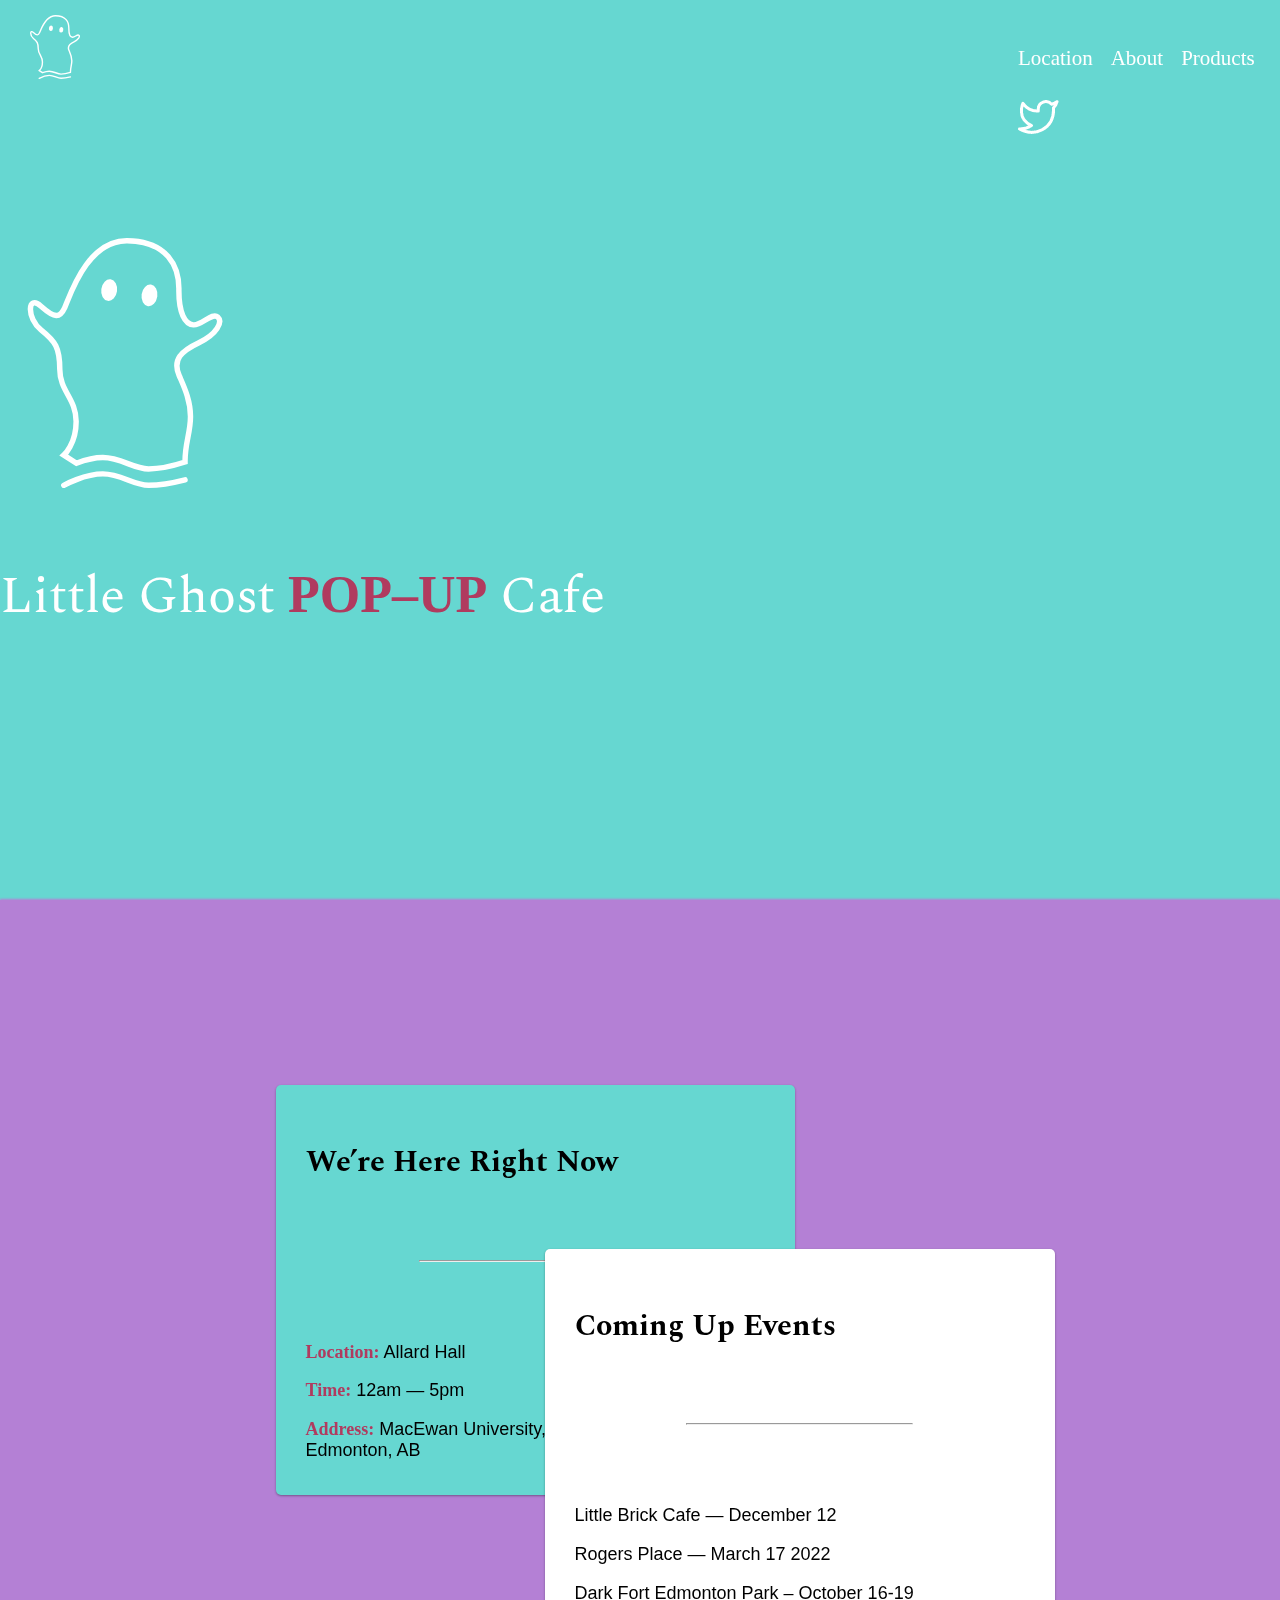
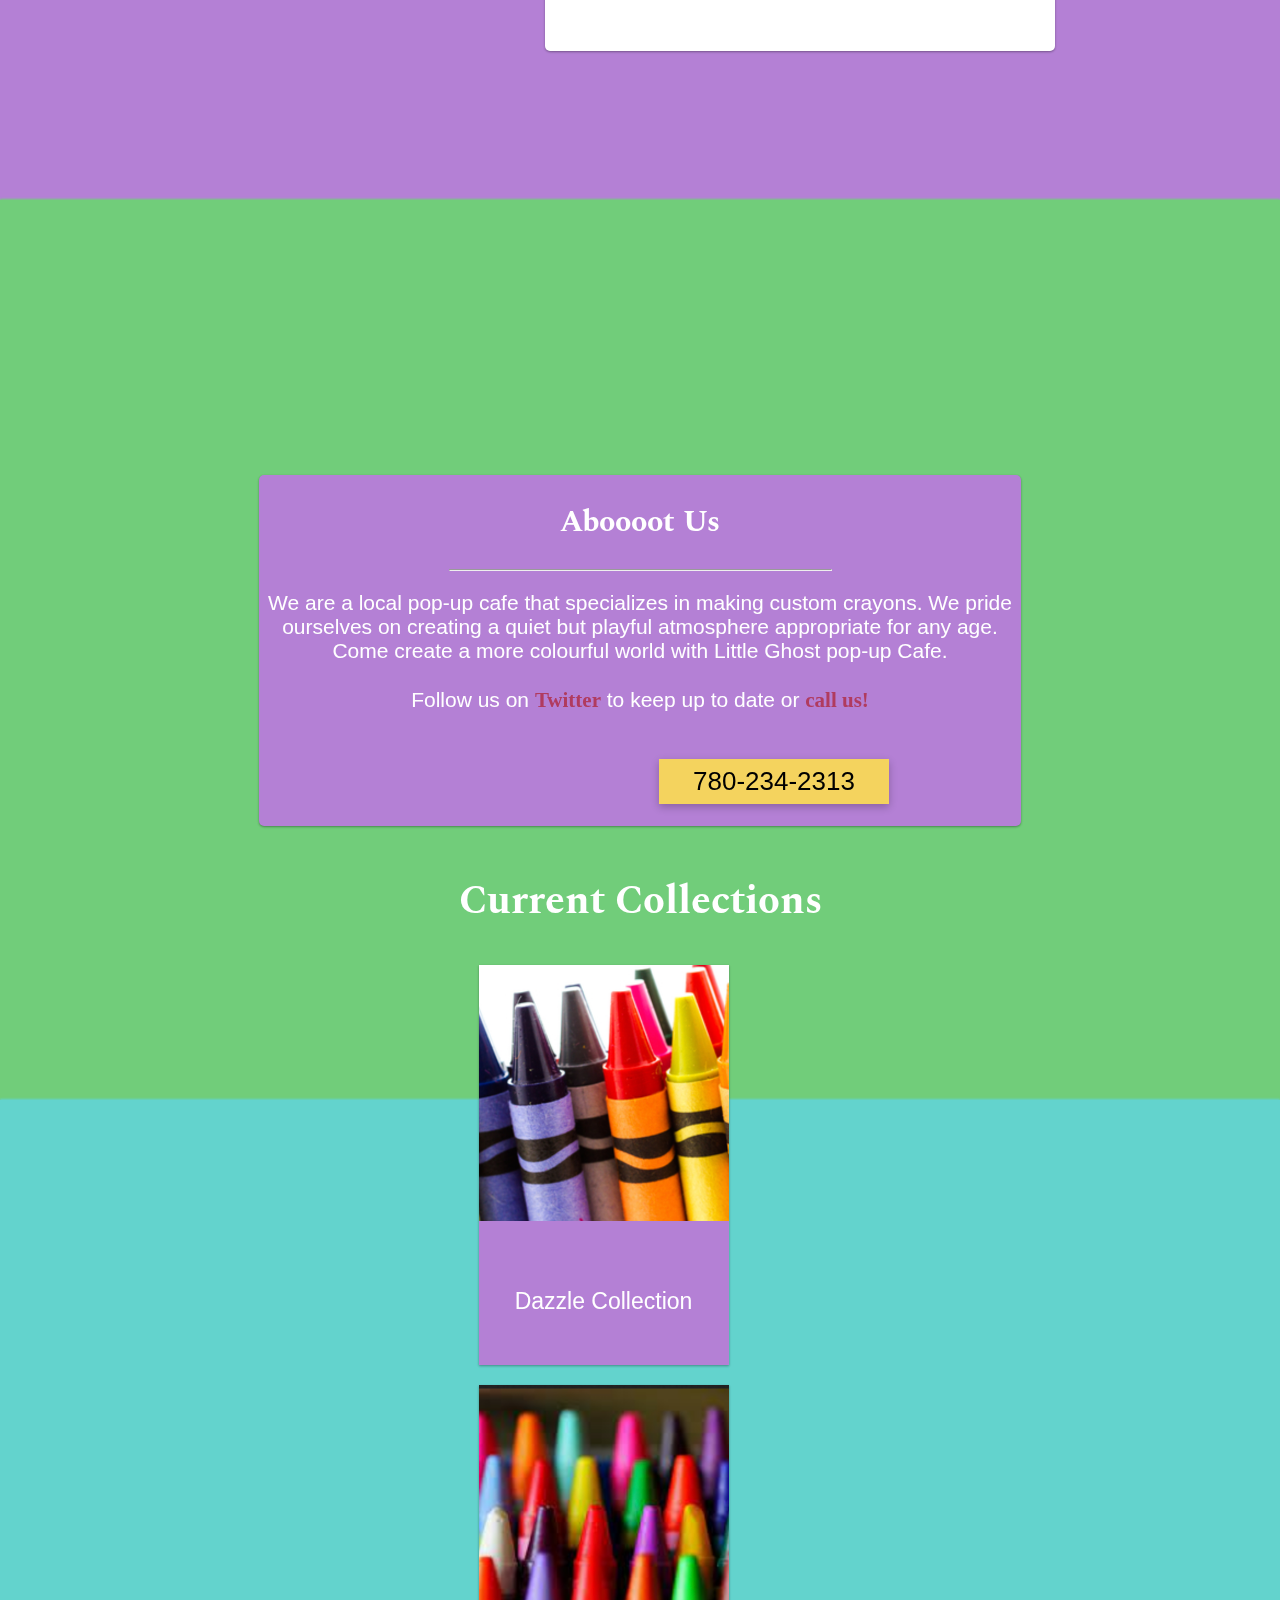
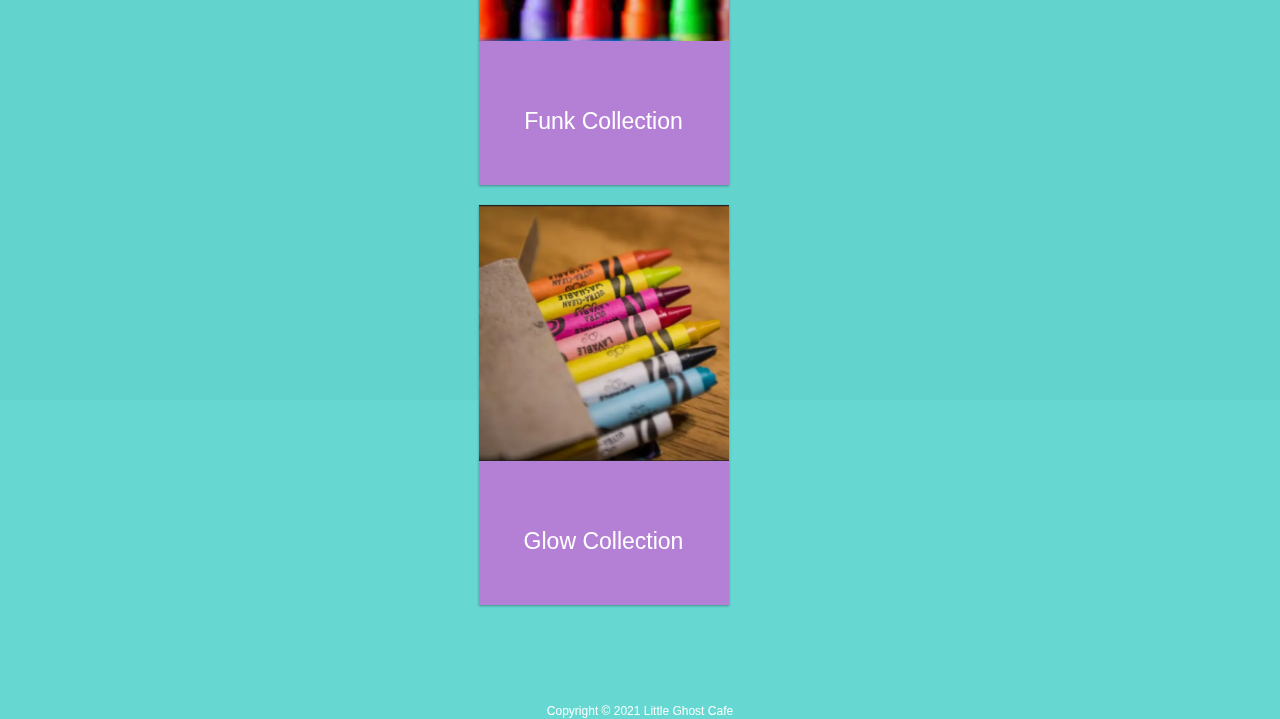
<file: index.html>
<!DOCTYPE html>
<html lang="en">
	<head> 
		

		<meta charset="UTF-8">
		<meta name="viewport" content="width=device-width, initial-scale=1">

		<link rel="stylesheet" type="text/css" href="css/normalize.css">


<!--------- Bootstrap -------------->



		<link href="https://cdn.jsdelivr.net/npm/bootstrap@5.1.3/dist/css/bootstrap.min.css" rel="stylesheet" integrity="sha384-1BmE4kWBq78iYhFldvKuhfTAU6auU8tT94WrHftjDbrCEXSU1oBoqyl2QvZ6jIW3" crossorigin="anonymous">

<!--------- CSS -------------->
		<link rel="stylesheet" type="text/css" href="css/style.css">

<!--------- Fonts -------------->

		<link rel="preconnect" href="https://fonts.googleapis.com">
		<link rel="preconnect" href="https://fonts.gstatic.com" crossorigin>
		<link href="https://fonts.googleapis.com/css2?family=Spectral:wght@400;700&display=swap" rel="stylesheet">




		<title>Little Ghost Cafe</title>



		<!--
			Inspired by: https://medium.com/@sanjeevy133/card-stack-scroll-effect-486cc3b55312
		-->

	</head>



	<body>
		<header class="container-fluid">
			<div class="row">
				<div class="col-12">

			
					<nav class="navigation-bar">
						<div class="logo">
							<a href="index.html"><img src=images/Ghost_Logo_White.svg alt="Logo"></a>
						</div>
					    <ul>
					        <li><a href="#stack__card3">Location</a></li>
					        <li><a href="#">About</a></li>
					        <li><a href="#">Products</a></li>
					        <li id="twitter-icon"><a href="http://www.twitter.com" target="_blank"><img src="images/twitter-icon.png" alt="Twitter"></a></li>
					    </ul>
					</nav>

				</div>
			</div> 
		</header>



		<div class="stack">

			<div class="stack__card1">

				<div class="container col-lg-12">

					<div class="row">

						<object data="images/Ghost_Logo_White.svg" width="250" height="250"> </object>

					</div>


					<div class="row" id="hero_text">

						<h1>Little Ghost <span>POP–UP</span> Cafe</h1>
					</div>

				
				</div>


			
			</div>


			<div class="stack__card2">

				<div class="container" id="location1">

					<div class="row">
						
						<div class="col-sm-3 col-md-7" id="location_card1">
							<h3> We’re Here Right Now</h3>
							<hr style="width:50%;text-align:left;margin-left: 45vp">
							<p> <span>Location:</span> Allard Hall </p>
							<p> <span>Time:</span> 12am — 5pm</p>
							<p>	<span>Address:</span> MacEwan University, 11110 104 Ave NW, Edmonton, AB</p>
							
						</div>

						<button type="button" class="btn btn-primary"><svg xmlns="http://www.w3.org/2000/svg" width="25" height="25" viewBox="0 0 25 25"><path d="M12 0c-4.198 0-8 3.403-8 7.602 0 4.198 3.469 9.21 8 16.398 4.531-7.188 8-12.2 8-16.398 0-4.199-3.801-7.602-8-7.602zm0 11c-1.657 0-3-1.343-3-3s1.343-3 3-3 3 1.343 3 3-1.343 3-3 3z"/></svg></button>
					</div>
				</div>

				<div class="container" id="location2">
					<div class="row">
						
						<div class="col-sm-7 col-lg-9" id="location_card2">
							<h3>Coming Up Events</h3>
							<hr style="width:50%;text-align:left;margin-left: 30vp">
							<p> Little Brick Cafe — December 12 </p>
							<p> Rogers Place — March 17 2022</p>
							<p> Dark Fort Edmonton Park – October 16-19</p>
							
						</div>
						
					</div>
				</div>

			</div>


			<div class="stack__card3">

					<div class="container " id="about">

						<div class="row">
						
							<div class="col-sm-6 col-lg-10" id="about_text">
								<h3>Aboooot Us</h3>
								<hr>
								<p> We are a local pop-up cafe that specializes in making custom crayons. We pride ourselves on creating a quiet but playful atmosphere appropriate for any age. Come create a more colourful world with Little Ghost pop-up Cafe.
								<br> 
								<br>
								Follow us on <span>Twitter</span> to keep up to date or <span>call us!</span></p>
							</div>
					
						</div>
							<button type="button" class="btn btn-primary">780-234-2313</button>
					</div>
			</div>



			<div class="stack__card4">
				<div class="container">

					<div class="row">
						<div class="col-sm-6">
							<h3>Current Collections</h3>
						</div>
					</div>
					<div class="row">
					
					
						<div class="card text-center" style="width: 18rem;">

							  <a href="interior.html"><img class="card-img-top" src="images/crayon.png" alt="Card image cap"></a>

							  <div class="card-body">

							   	 	<p class="card-text">Dazzle Collection</p>

							  </div>

						</div>

						<div class="card text-center" style="width: 18rem;">

							  <img class="card-img-top" src="images/crayon2.png" alt="Card image cap">

							  <div class="card-body">

							    	<p class="card-text">Funk Collection</p>

							  </div>

						</div>


						<div class="card text-center" style="width: 18rem;">

							  <img class="card-img-top" src="images/crayon3.png" alt="Card image cap">

							  <div class="card-body">

							   	 	<p class="card-text">Glow Collection</p>

							  </div>

						</div>
					</div>

				<footer id="ft">
					<div class="container">
						<div class="row">
							<div class=" col-sm-6">
								<p>Copyright &copy; 2021 Little Ghost Cafe</p>
							</div>
						</div>
					</div>
				</footer>

			</div>
	</body>
</file>
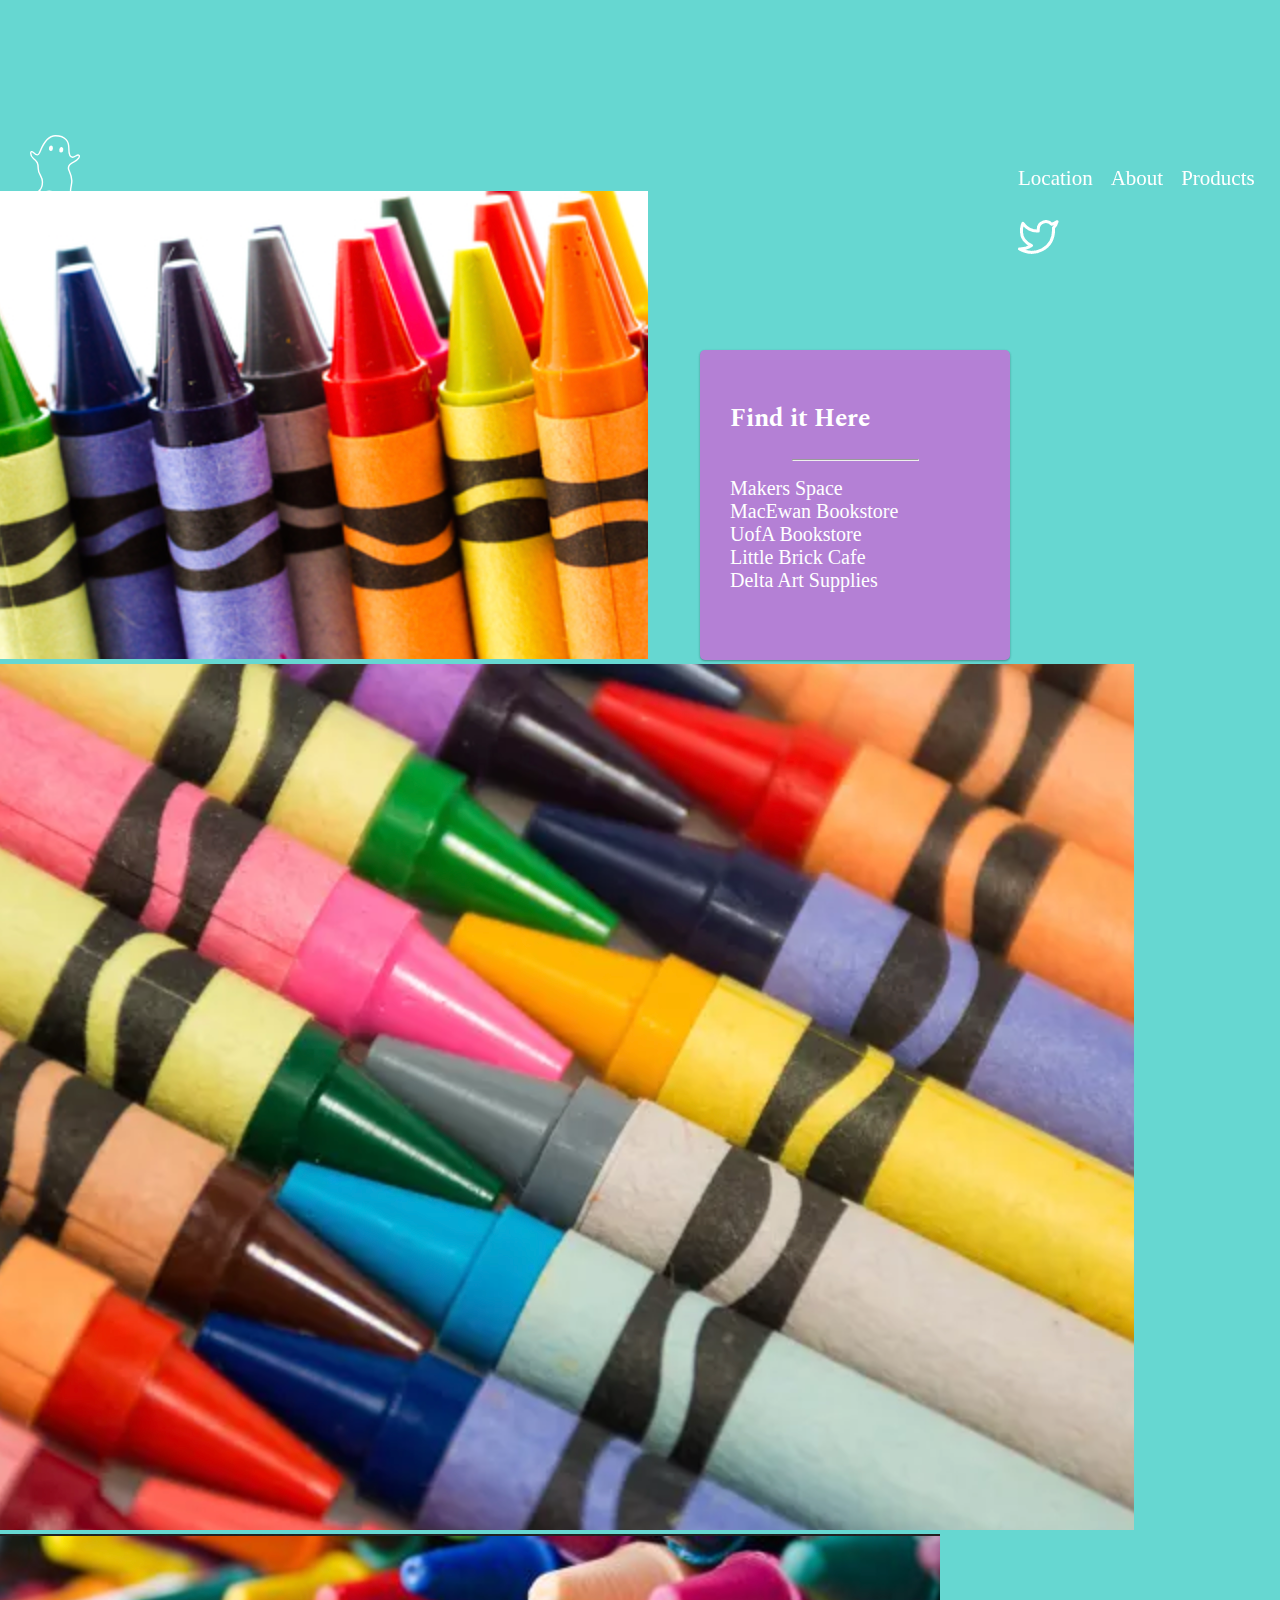
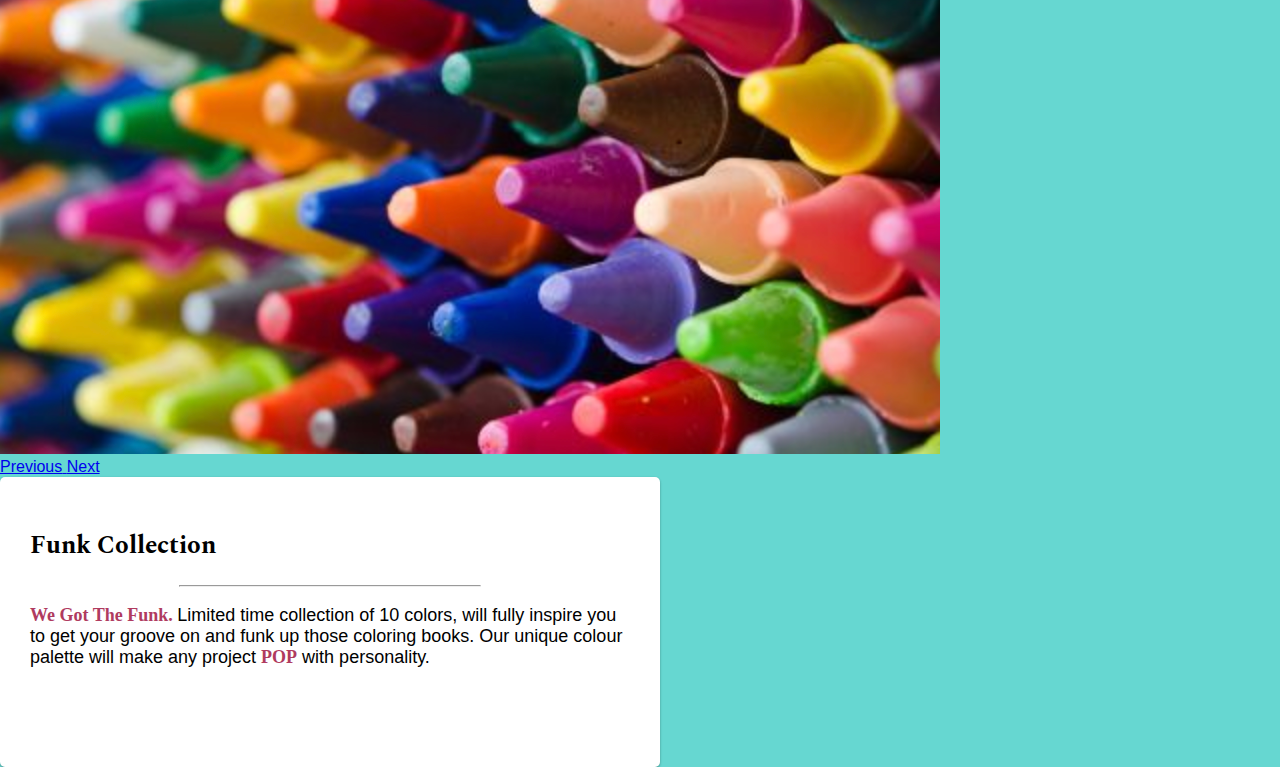
<file: interior.html>
<!DOCTYPE html>
<html lang="en">
	<head> 
		

		<meta charset="UTF-8">
		<meta name="viewport" content="width=device-width, initial-scale=1">

		<link rel="stylesheet" type="text/css" href="css/normalize.css">


<!--------- Bootstrap -------------->



		<link href="https://cdn.jsdelivr.net/npm/bootstrap@5.1.3/dist/css/bootstrap.min.css" rel="stylesheet" integrity="sha384-1BmE4kWBq78iYhFldvKuhfTAU6auU8tT94WrHftjDbrCEXSU1oBoqyl2QvZ6jIW3" crossorigin="anonymous">

<!--------- CSS -------------->
		<link rel="stylesheet" type="text/css" href="css/style.css">

<!--------- Fonts -------------->

		<link rel="preconnect" href="https://fonts.googleapis.com">
		<link rel="preconnect" href="https://fonts.gstatic.com" crossorigin>
		<link href="https://fonts.googleapis.com/css2?family=Spectral:wght@400;700&display=swap" rel="stylesheet">




		<title>Little Ghost Cafe Product Page</title>



		<!--
			Inspired by: https://medium.com/@sanjeevy133/card-stack-scroll-effect-486cc3b55312
		-->

	</head>


	
	<body>

		<header class="container-fluid">
			<div class="row" id="nav">
				<div class="col">

			
					<nav class="navigation-bar">
					    <div class="logo">
							<a href="index.html"><img src=images/Ghost_Logo_White.svg alt="Logo"></a>
						</div>
					    <ul>
					        <li><a href="index.html">Location</a></li>
					        <li><a href="index.html">About</a></li>
					        <li><a href="index.html">Products</a></li>
					        <li id="twitter-icon"><a href="http://www.twitter.com" target="_blank"><img src="images/twitter-icon.png" alt="Twitter"></a></li>
					    </ul>
					</nav>

				</div>
			</div> 
		</header>


		<div class="container"> 
			<div class="row" id="product-content">
				
				<div class="col-5 col-lg-5 col-md-4">

					<div id="carouselExampleIndicators" class="carousel slide" data-ride="carousel">
					  <ol class="carousel-indicators">
					    <li data-target="#carouselExampleIndicators" data-slide-to="0" class="active"></li>
					    <li data-target="#carouselExampleIndicators" data-slide-to="1"></li>
					    <li data-target="#carouselExampleIndicators" data-slide-to="2"></li>
					  </ol>
					  <div class="carousel-inner">
					    <div class="carousel-item active">
					      <img class="d-block w-100" src="images/crayon.png" alt="First slide">
					    </div>
					    <div class="carousel-item">
					      <img class="d-block w-100" src="images/crayon4.png" alt="Second slide">
					    </div>
					    <div class="carousel-item">
					      <img class="d-block w-100" src="images/crayon5.png" alt="Third slide">
					    </div>
					  </div>
					  <a class="carousel-control-prev" href="#carouselExampleIndicators" role="button" data-slide="prev">
					    <span class="carousel-control-prev-icon" aria-hidden="true"></span>
					    <span class="sr-only">Previous</span>
					  </a>
					  <a class="carousel-control-next" href="#carouselExampleIndicators" role="button" data-slide="next">
					    <span class="carousel-control-next-icon" aria-hidden="true"></span>
					    <span class="sr-only">Next</span>
					  </a>
					</div>
				</div>

				<div class="col-lg-5" id="product-description">
					<div id="location_card1">
							<h3> Funk Collection</h3>
							<hr style="width:50%;text-align:left;margin-left: 45vp">
							<p> <span>We Got The Funk. </span>Limited time collection of 10 colors, will fully inspire you to get your groove on and funk up those coloring books. Our unique colour palette will make any project <span>POP</span> with personality. </p>
							
					</div>
				</div>
				<div class="col-lg-3" id="product-location">
					<div id="location_card1">
							<h3> Find it Here</h3>
							<hr style="width:50%;text-align:left;margin-left: 45vp">
							 <ul>
					        <li><a href="#">Makers Space</a></li>
					        <li><a href="#">MacEwan Bookstore</a></li>
					        <li><a href="#">UofA Bookstore</a></li>
					        <li><a href="#">Little Brick Cafe</a></li>
					        <li><a href="#">Delta Art Supplies</a></li>
	
					    </ul>
					</div>
				</div>
			</div>

		</div> <!--- Conatiner--->


	</body>
</html>
</file>
<file: css/style.css>
/* CSS STYLE SHEET */


/* clearfix */
.clearfix:before,
.clearfix:after {
    content: " ";
    display: table;
}

.clearfix:after {
    clear: both;
}

/* Media que reminder

// Small devices (landscape phones, 576px and up)
@media (min-width: 576px) { ... }

// Medium devices (tablets, 768px and up)
@media (min-width: 768px) { ... }

// Large devices (desktops, 992px and up)
@media (min-width: 992px) { ... }

// Extra large devices (large desktops, 1200px and up)
@media (min-width: 1200px) { ... }



 __________  Colors _________

Light Blue #66D7D1
Purple 	   #B480D5
Green	   #71CD7A

Button yellow #F4D35E

White	   #ffffff
Black	   #000000


*/


/* +++++++++++++ Typography ++++++++++++++++++*/

body {
   font-family: "HelveticaNeue-Light", "Helvetica Neue Light", "Helvetica Neue", Helvetica, Arial, "Lucida Grande", sans-serif; 
   font-weight: 300;
   color: #000000;
   background-color:#66D7D1 ;
}


p{
	font-size: 18px;

}


/* __________  H tags  _________*/

h1 {
	font-family: 'Spectral', serif; /* ------- Litte Ghost Brand Font*/
	font-size: 52px;
	font-weight: 400;
}


h2 {
	font-size: 46px;
}


h3 {
	font-size: 30px;
	font-family: 'Spectral', serif; /* ------- Litte Ghost Brand Font*/
	font-weight: 700;
}


h4 {
	font-size: 34px;
}


/* (((((((((((((((((((((((((((((((((  INDEX CONTENT  ))))))))))))))))))))))))))))))))))))))) */

/* ++++++++++++  Navigation ++++++++++++++++++


https://stackoverflow.com/questions/30624709/css-html-navigation-and-logo-on-same-line/30624865 *code source*


++++++++++++++++++*/

.navigation-bar {
    width: 100%;  /* i'm assuming full width */
    height: 80px; /* change it to desired width */
    position: fixed;
    z-index: 50;
}

.logo {
    display: inline-block;
    vertical-align: top;
    width: 50px;
    height: 50px;
    margin-right: 20px;
    margin-top: 15px; /* if you want it vertically middle of the navbar. */
    margin-left: 30px;
    float: left;  
}

.navigation-bar a {
	text-decoration: none;
	width: 231px;
	height: 47px;
	font-family: "Helvetica Neue";
	font-size: 21px;
	color: #fff;


}


.navigation-bar > a {
    display: inline-block;
    vertical-align: top;
    margin-right: 20px;
    height: 80px;        /* if you want it to take the full height of the bar */
    line-height: 80px;    /* if you want it vertically middle of the navbar */
}


.navigation-bar li {
	float: left;
	margin-left: 18px;
	margin-top: 30px;
}

.navigation-bar ul {
	list-style: none;
	padding: 0;
	margin-left: 1000px;

  }





/* __________ Header style Media Query _________*/

/*/ Extra small devices (portrait phones, less than 576px) */

@media (max-width: 575.98px) {
	.logo {
    display: none;
	}	
.navigation-bar ul {
	list-style: none;
	padding: 0;
	margin-left: 45px;

  }

}

/*/ Small devices (landscape phones, less than 768px) */
@media (max-width: 767.98px) { 

}

/*/ Medium devices (tablets, less than 992px)*/
@media (max-width: 991.98px) { 

 }

/*/ Large devices (desktops, less than 1200px) */
@media (max-width: 1199.98px) { 

 }


* {
	::before
	::after
		margin: 0;
		padding: 0;
		box-sizing: inherit;
}

/* #E3342F #38C172 #3490DC #F66D9B #F6993F 

https://codepen.io/simevidas/pen/JbdJRZ 
This helps to breakdown sticky to most basic function*/

.stack {
		top: 0;
		font-size: 10rem;
}

.stack__card1 {
	display: flex;
	/*justify-content: center; */
	align-items: center;
	height: 100vh;
	background-color: #66D7D1;
	position: sticky;
	margin: 0;
	top: 0;
	box-shadow: 0 -1px 3px #66D7D1;
}

.stack__card2 {
	display: flex;
	justify-content: center;
	align-items: center;
	height: 100vh;
	background-color: #B480D5;
	position: sticky;
	top: 0;
	box-shadow: 0 -1px 2px #B480D5;
}

.stack__card3 {
	display: flex;
	justify-content: center;
	align-items: center;
	height: 100vh;
	background-color: #71CD7A;
	position: sticky;
	margin: 0;
	top: 0;
	box-shadow: 0 -1px 2px  #71CD7A;
}

.stack__card4 {
	display: flex;
	justify-content: center;
	align-items: center;
	height: 100vh;
	background-color: #63D3CD;
	position: sticky;
	margin: 0;
	top: 0;
	box-shadow: 0 -1px 2px #63D3CD;
}





/* +++++++++++++ Card 1 Hero Styling ++++++++++++++++++*/



.stack__card1 object {
	max-width: 300px;
	margin: auto;
}



.stack__card1:hover object:hover {
	opacity: 0.01;

}

#hero_text {
	margin-top: 40px;

}

/* __________Hero Text style _________*/

#hero_text h1 {
	text-align: center;
	color: #fff;

}

#hero_text span {
	color: #B03B5F;
	font-family: "Helvetica Neue";
	font-weight: 700;

}

#hero_text:hover h1:hover  span:hover {
	color: #B480D5;

}
/* +++++++++++++ Card 2 Location Styling ++++++++++++++++++*/


#card2 {
	padding-left: 20px;
}
#card2 p {
	color: black;
}


#card2 p span {
	font-weight: bold;
}

/* __________ Media Query _________*/

/*/ Extra small devices (portrait phones, less than 576px) */

@media (max-width: 575.98px) {
	#hero_text h1{
		font-size: 30px;
	}


}

/*/ Small devices (landscape phones, less than 768px) */
@media (max-width: 767.98px) { 

}

/*/ Medium devices (tablets, less than 992px)*/
@media (max-width: 991.98px) { 

 }

/*/ Large devices (desktops, less than 1200px) */
@media (max-width: 1199.98px) { 

 }

/* __________ Location1 style _________*/

#location1{
	position: relative;
	top: -60px;
	left: 150px;
	padding: 30px;
	width: 459px;
	height: 350px;
	border-radius: 5px;
	background: #66d7d1;
	box-shadow: rgba(0, 0, 0, 0.12) 0px 1px 3px, rgba(0, 0, 0, 0.24) 0px 1px 2px;
}

#location1 button {

	width: 30px;
	height: 30px;
	background: #f4d35e;
	box-shadow: rgba(0, 0, 0, 0.16) 0px 3px 6px, rgba(0, 0, 0, 0.23) 0px 3px 6px;
	border-radius: 0px;
	border-style: none;
	position: relative;
	top:  350px;
	right: 100px;


	}

#location1 span {
	color: #B03B5F;
	font-family: "Helvetica Neue";
	font-weight: 700;
}
/* __________ Location2 style _________*/


#location2{
	justify-content: center;
	position: relative;
	top: 100px;
	right: 100px;
	padding: 30px;
	width: 450px;
	border-radius: 5px;
	background: #ffffff;
	box-shadow: rgba(0, 0, 0, 0.12) 0px 1px 3px, rgba(0, 0, 0, 0.24) 0px 1px 2px;

}

/* __________ Media Query _________*/

/*/ Extra small devices (portrait phones, less than 576px) */

@media (max-width: 575.98px) {
	#location2{
	position: relative;
	padding: 30px;
	width: 450px;

	}
	
	#location1{
	
	top: 0px;
	left: 0px;
	padding: 30px;
	width: 459px;
	height: 350px;
	border-radius: 5px;
	background: #66d7d1;
	box-shadow: rgba(0, 0, 0, 0.12) 0px 1px 3px, rgba(0, 0, 0, 0.24) 0px 1px 2px;
}
	
}


/*/ Small devices (landscape phones, less than 768px) */
@media (max-width: 767.98px) { 

}

/*/ Medium devices (tablets, less than 992px)*/
@media (max-width: 991.98px) { 

 }

/*/ Large devices (desktops, less than 1200px) */
@media (max-width: 1199.98px) { 

 }

/* +++++++++++++ Card 3 About Styling ++++++++++++++++++*/

#about {
	padding: auto;
	justify-content: center;
	width: 762px;
	height: 351px;
	border-radius: 5px;
	background: #b480d5;
	box-shadow: rgba(0, 0, 0, 0.12) 0px 1px 3px, rgba(0, 0, 0, 0.24) 0px 1px 2px;

}

#about hr {
	color: #ffffff;
	width: 50%;
	margin: auto;
}

#about .row {
	justify-content: center;
	margin-top: 30px;
	text-align: center;
}

#about button {
	position: relative;
	top: -90px;
	left: 400px;
	width: 230px;
	height: 45px;
	background: #f4d35e;
	box-shadow: rgba(0, 0, 0, 0.24) 0px 3px 8px;
	border-radius: 0px;
	border-style: none;
	font-size: 26px;
	color: #000000;


	}
/* __________ Typography _________*/

	#about p {
	font-size: 21px;
	margin-top: 20px;
	color: #ffffff;
	}
	
	#about h3 {
	color: #ffffff;
	}

	#about p span {
	color: #B03B5F;
	font-family: "Helvetica Neue";
	font-weight: 700;
}


/* __________ Media Query _________*/

/*/ Extra small devices (portrait phones, less than 576px) */

@media (max-width: 575.98px) {

	


}

/*/ Small devices (landscape phones, less than 768px) */
@media (max-width: 767.98px) { 

}

/*/ Medium devices (tablets, less than 992px)*/
@media (max-width: 991.98px) { 

 }

/*/ Large devices (desktops, less than 1200px) */
@media (max-width: 1199.98px) { 

 }

/* +++++++++++++ Card 4 Products Styling ++++++++++++++++++*/

.stack__card4 .row {
	--bs-gutter-x: 0;
	justify-content: center;
	text-align: center;
}


.card {
	margin: 20px;
	max-width: 250px;
	min-height: 400px;
	background-color: #B480D5;
	border-style: none;
	box-shadow: rgba(0, 0, 0, 0.12) 0px 1px 3px, rgba(0, 0, 0, 0.24) 0px 1px 2px;
	border-radius: 0;
}

.card-img-top {
    width: 100%;
    height: 20vw;
    object-fit: cover;
}


/* __________ Typography _________*/ 
.stack__card4 p {
	margin-top: 30px;
	font-size: 23px;
	color: #ffffff;
	
}

.stack__card4 h3 {
	color: #ffffff;
	margin-bottom: 40px;
	font-size: 40px;
}





footer {
	position: relative;
	top: 70px;
	width: 100%;
	color: #000000;
	text-align: center;`
}

#ft p {
	font-size: 12px;
}




/* (((((((((((((((((((((((((((((((((  INTERIOR CONTENT  ))))))))))))))))))))))))))))))))))))))) */

#product-content {
	margin-top: 120px;
}


/* +++++++++++++ Carousel Style ++++++++++++++++++*/


/* +++++++++++++ Product Description Card Style ++++++++++++++++++*/

#product-description{
	position: relative;
	padding: 30px;
	width: 600px;
	height: 230px;
	border-radius: 5px;
	background: #ffffff;
	box-shadow: rgba(0, 0, 0, 0.12) 0px 1px 3px, rgba(0, 0, 0, 0.24) 0px 1px 2px;
}

#product-description h3 {
	font-size: 25px;

}

#product-description span {
	color: #B03B5F;
	font-family: "Helvetica Neue";
	font-weight: 700;
}

/* +++++++++++++ Product Location Card Style ++++++++++++++++++*/


#product-location {
	position: relative;
	top: 350px;
	left: 700px;
	padding: 30px;
	width: 250px;
	height: 250px;
	border-radius: 5px;
	background: #B480D5;
	box-shadow: rgba(0, 0, 0, 0.12) 0px 1px 3px, rgba(0, 0, 0, 0.24) 0px 1px 2px;
}



#product-location h3 {
	font-size: 25px;
	color: #ffffff;
}

#product-location ul {
	list-style: none;
	padding: 0;


  }

 #product-location a {
  	text-decoration: none;
	width: 231px;
	height: 47px;
	font-family: "Helvetica Neue";
	font-size: 20px;
	color: #fff;

  }


 #product-location hr {
 	color: #ffffff;
 }

/* __________ Hover _________*/ 


 #product-location:hover ul:hover  li:hover a:hover {
 	background-color: #F4D35E;
	color: #B03B5F;
	font-family: "Helvetica Neue";
	font-weight: 700;
}


	#product-location {
	position: absolute;
	
	}

#product-description{
	position: relative;
	padding: 30px;
	width: 600px;
	height: 230px;
	border-radius: 5px;
	background: #ffffff;
	box-shadow: rgba(0, 0, 0, 0.12) 0px 1px 3px, rgba(0, 0, 0, 0.24) 0px 1px 2px;
}

#product-description h3 {
	font-size: 25px;
 }
</file>
